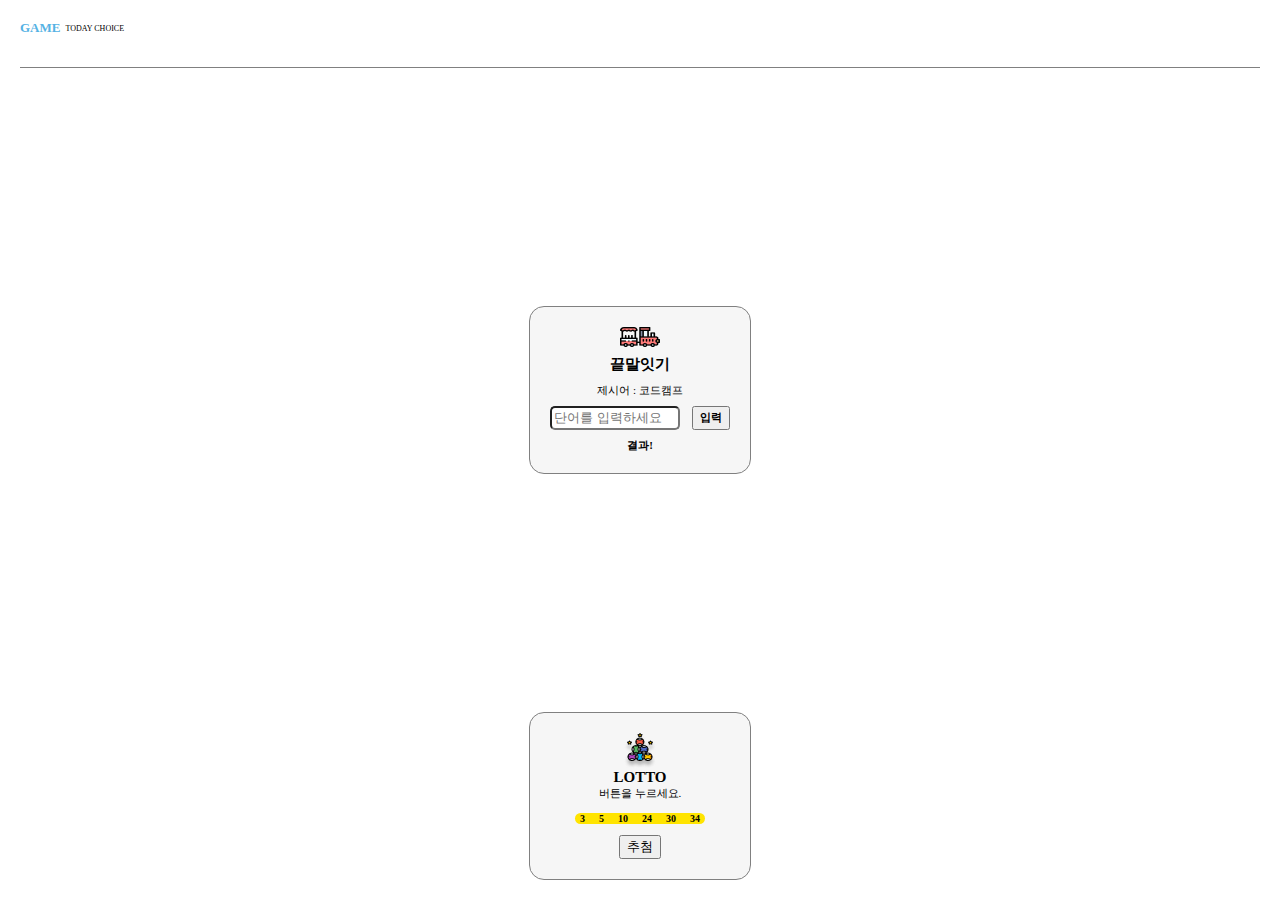
<file: cyworld/game.html>
<!DOCTYPE html>
<html lang="ko">
  <head>
    <meta charset="UTF-8" />
    <title>Game</title>
    <link rel="stylesheet" href="./styles/game.css" />
    <script src="./game.js"></script>
  </head>
  <body>
    <div class="wrapper">
      <div class="wrapper__header">
        <div class="header__title">
          <div class="title">GAME</div>
          <div class="subtitle">TODAY CHOICE</div>
        </div>
        <div class="divideLine"></div>
      </div>
      <div class="game__container">
        <img src="./images/word.png" />
        <div class="game__title">끝말잇기</div>
        <div class="game__subtitle">
          제시어 : <span id="word">코드캠프</span>
        </div>
        <div class="word__text">
          <input
            class="textbox"
            id="myword"
            placeholder="단어를 입력하세요"
            type="text"
          />
          <button class="search" onclick="startWord()">입력</button>
        </div>
        <div class="word__result" id="result">결과!</div>
      </div>
      <div class="game__container">
        <img src="./images/lotto.png" />
        <div class="game__title">LOTTO</div>
        <div class="game__subtitle">버튼을 누르세요.</div>
        <div class="lotto">
          <div class="lotto__number">3</div>
          <div class="lotto__number">5</div>
          <div class="lotto__number">10</div>
          <div class="lotto__number">24</div>
          <div class="lotto__number">30</div>
          <div class="lotto__number">34</div>
        </div>
        <button class="lotto__button">추첨</button>
      </div>
    </div>
  </body>
</html>
</file>
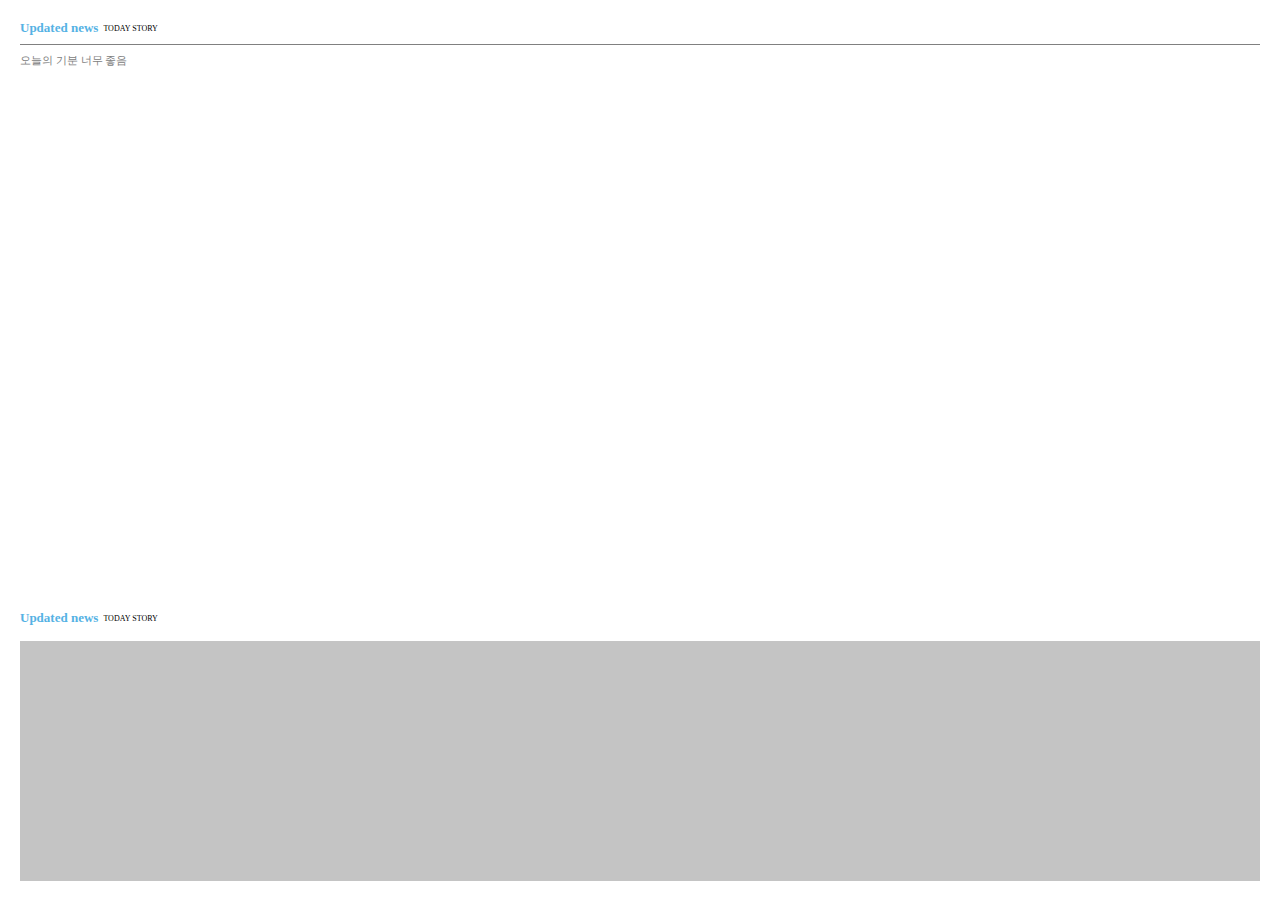
<file: cyworld/home.html>
<!DOCTYPE html>
<html lang="ko">
  <head>
    <meta charset="UTF-8" />
    <title>Home</title>
    <link rel="stylesheet" href="./styles/home.css" />
  </head>
  <body>
    <div class="wrapper">
      <div class="wrapper__header">
        <div class="contents__title">
          <div class="title">Updated news</div>
          <div class="subtitle">TODAY STORY</div>
        </div>
        <div class="divideLine"></div>
        <div class="contents__body">오늘의 기분 너무 좋음</div>
      </div>
      <div class="wrapper__body">
        <div class="contents__title">
          <div class="title">Updated news</div>
          <div class="subtitle">TODAY STORY</div>
        </div>
        <div class="video"></div>
      </div>
    </div>
  </body>
</html>
</file>
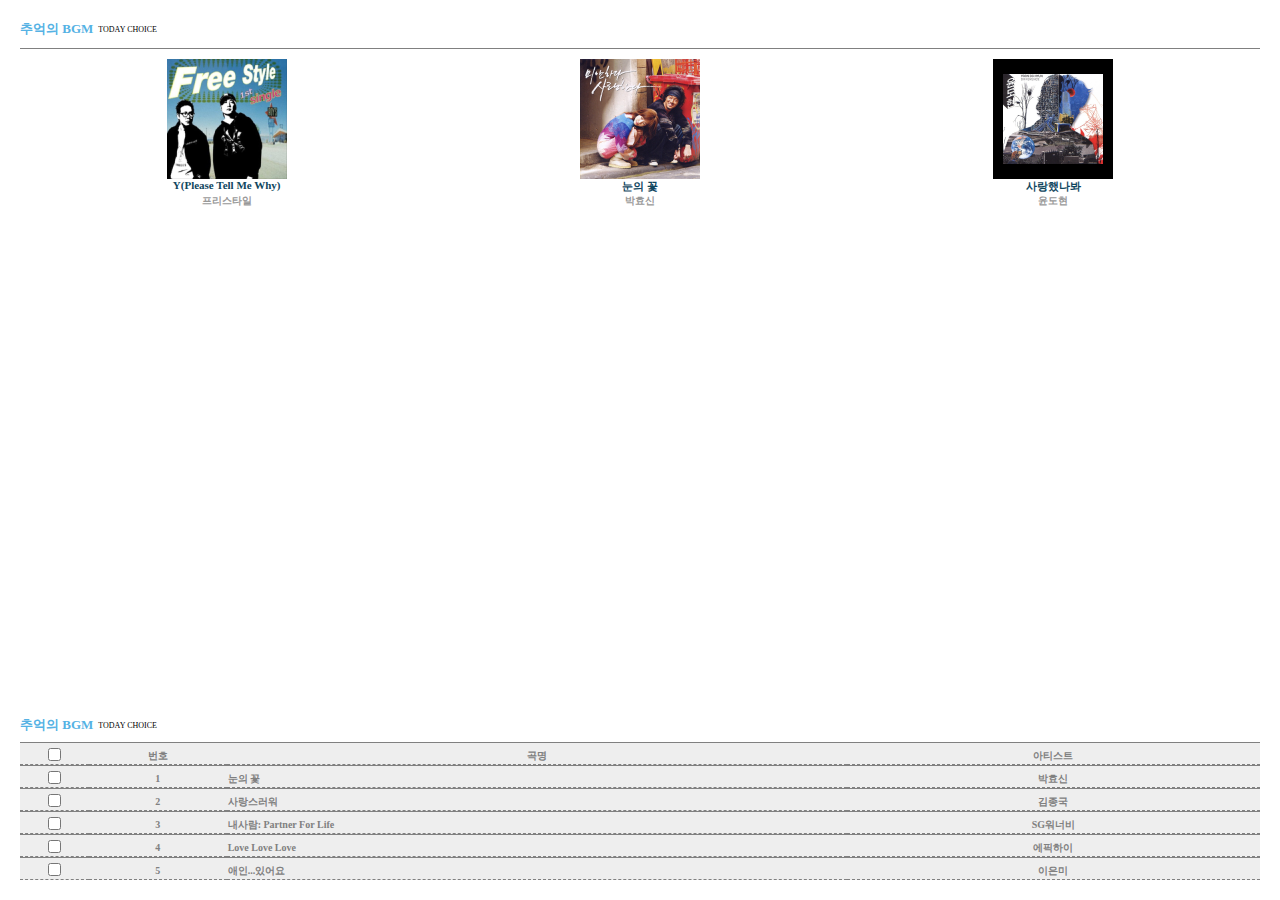
<file: cyworld/jukebox.html>
<!DOCTYPE html>
<html lang="ko">
  <head>
    <meta charset="UTF-8" />
    <title>Jukebox</title>
    <link rel="stylesheet" href="./styles/jukebox.css" />
  </head>
  <body>
    <div class="wrapper">
      <div class="wrapper__header">
        <div class="wrapper__title">
          <div class="title">추억의 BGM</div>
          <div class="subtitle">TODAY CHOICE</div>
        </div>
        <div class="divideLine"></div>
        <div class="albumWrapper">
          <div class="albumWrapper__item">
            <img class="album-thumbnail" src="./images/jukebox-01.png" />
            <div class="album-songtitle">Y(Please Tell Me Why)</div>
            <div class="album-artist">프리스타일</div>
          </div>
          <div class="albumWrapper__item">
            <img class="album-thumbnail" src="./images/jukebox-02.png" />
            <div class="album-songtitle">눈의 꽃</div>
            <div class="album-artist">박효신</div>
          </div>
          <div class="albumWrapper__item">
            <img class="album-thumbnail" src="./images/jukebox-03.png" />
            <div class="album-songtitle">사랑했나봐</div>
            <div class="album-artist">윤도현</div>
          </div>
        </div>
      </div>
      <div class="wrapper__body">
        <div class="wrapper__title">
          <div class="title">추억의 BGM</div>
          <div class="subtitle">TODAY CHOICE</div>
        </div>
        <table class="albumTable">
          <tr>
            <th class="albumTable__checkbox"><input type="checkbox" /></th>
            <th class="albumTable__number">번호</th>
            <th class="albumTable__song">곡명</th>
            <th class="albumTable__artist">아티스트</th>
          </tr>
          <tr>
            <th class="album-table-checkbox"><input type="checkbox" /></th>
            <th class="album-table-number">1</th>
            <th class="album-table-song">눈의 꽃</th>
            <th class="album-table-artist">박효신</th>
          </tr>
          <tr>
            <th class="album-table-checkbox"><input type="checkbox" /></th>
            <th class="album-table-number">2</th>
            <th class="album-table-song">사랑스러워</th>
            <th class="album-table-artist">김종국</th>
          </tr>
          <tr>
            <th class="album-table-checkbox"><input type="checkbox" /></th>
            <th class="album-table-number">3</th>
            <th class="album-table-song">내사람: Partner For Life</th>
            <th class="album-table-artist">SG워너비</th>
          </tr>
          <tr>
            <th class="album-table-checkbox"><input type="checkbox" /></th>
            <th class="album-table-number">4</th>
            <th class="album-table-song">Love Love Love</th>
            <th class="album-table-artist">에픽하이</th>
          </tr>
          <tr>
            <th class="album-table-checkbox"><input type="checkbox" /></th>
            <th class="album-table-number">5</th>
            <th class="album-table-song">애인...있어요</th>
            <th class="album-table-artist">이은미</th>
          </tr>
        </table>
      </div>
    </div>
  </body>
</html>
<!-- <table>을 쓰지 않고 내가 짰던 코드.
<div class="albumTable">
  <div class="albumTable__list">
    <input type="checkbox" />
    <div class="list__number">번호</div>
    <div class="list__name">곡명</div>
    <div class="list__artist">아티스트</div>
  </div>
  <div class="albumTable__song">
    <input type="checkbox" />
    <div class="song__number">1</div>
    <div class="song__name">눈의 꽃</div>
    <div class="song__artist">박효신</div>
  </div>
  <div class="albumTable__song">
    <input type="checkbox" />
    <div class="song__number">2</div>
    <div class="song__name">사랑스러워</div>
    <div class="song__artist">김종국</div>
  </div>
  <div class="albumTable__song">
    <input type="checkbox" />
    <div class="song__number">3</div>
    <div class="song__name">내사람: Partner For Life</div>
    <div class="song__artist">SG 워너비</div>
  </div>
  <div class="albumTable__song">
    <input type="checkbox" />
    <div class="song__number">4</div>
    <div class="song__name">Love Love Love</div>
    <div class="song__artist">에픽하이</div>
  </div>
  <div class="albumTable__song">
    <input type="checkbox" />
    <div class="song__number">5</div>
    <div class="song__name">애인...있어요</div>
    <div class="song__artist">이은미</div>
  </div>
</div> -->
</file>
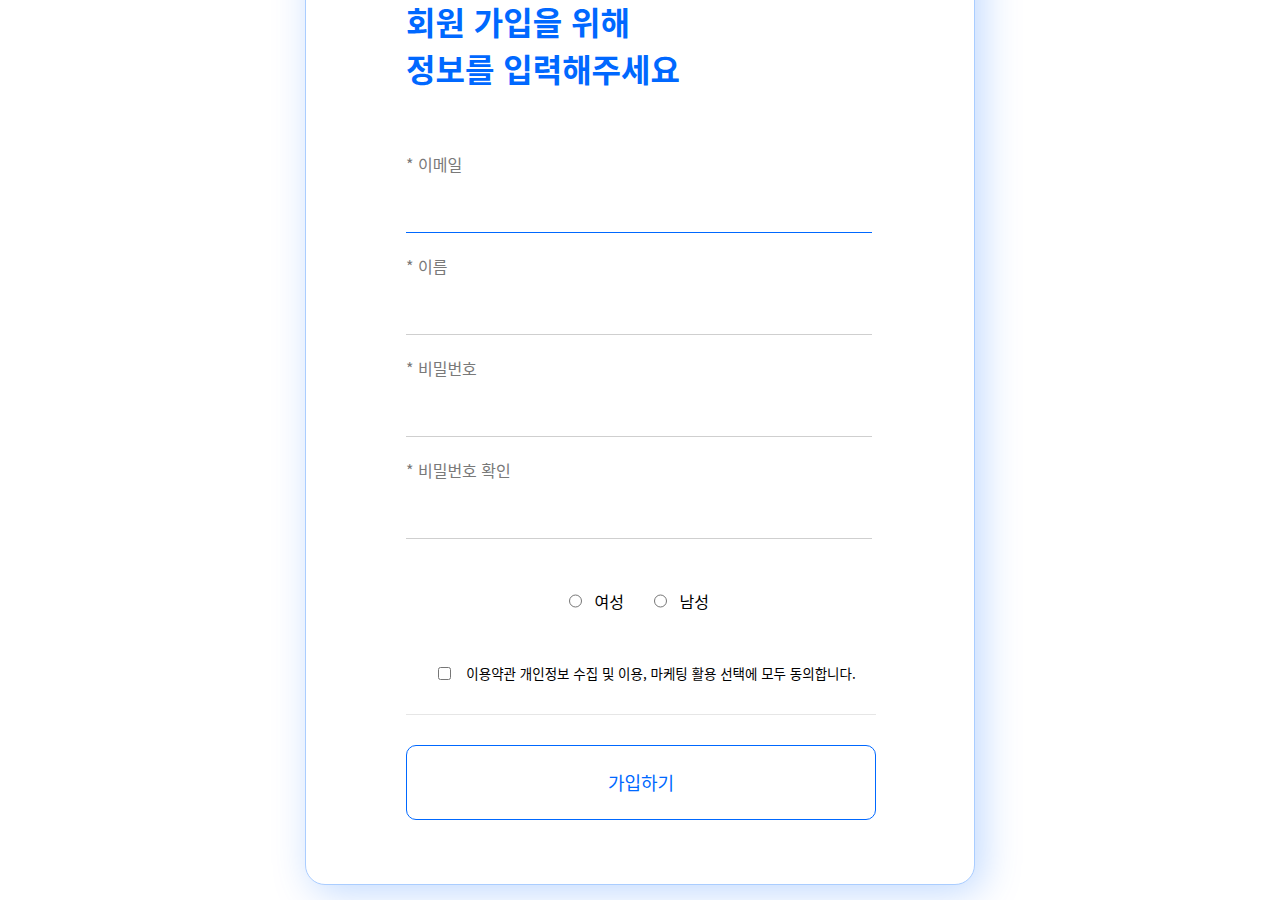
<file: class/01-html/02-signup.html>
<!DOCTYPE html>
<html lang="ko">
<head>
    <title>회원가입</title>
    <link href="./02-signup.css" rel="stylesheet"> <!-- 현재 디렉토리 ./ 이다. 생략 가능 -->
</head>
<body>
    <div class="bg">
        <div class="doc">
            <div class="signup">
                <div class="signup__title">회원 가입을 위해<br />정보를 입력해주세요</div>
                <div class="signup__text">
                    <div class="signup__text--value">* 이메일</div>
                    <div class="signup__text--input blue"></div>                
                    <div class="signup__text--value">* 이름</div>
                    <div class="signup__text--input"></div>                
                    <div class="signup__text--value">* 비밀번호</div>
                    <div class="signup__text--input"></div>                
                    <div class="signup__text--value">* 비밀번호 확인</div>
                    <div class="signup__text--input"></div>
                </div>
                <div class="signup__gender">
                    <div class="signup__gender--box">
                    <div class="signup__gender--radio"><input type="radio" name="gender">여성</div>
                    <div class="signup__gender--radio"><input type="radio" name="gender">남성</div>
                    </div>
                </div>
                <div class="signup__check">
                    <div class="signup__check--box"><input type="checkbox"></div>
                    <div class="signup__check--text">이용약관 개인정보 수집 및 이용, 마케팅 활용 선택에 모두 동의합니다.</div>
                </div>
                <button class="signup__submit">가입하기</button>
            </div>
        </div>
    </div>
        <!-- <main>
            <h2>회원가입</h2>
            <input type="text" placeholder="이메일을 입력해주세요"><br><br>
            <input type="text" placeholder="이름을 입력해주세요"><br><br>
            <input type="password" placeholder="비밀번호를 입력해주세요"><br><br>
            <input type="password" placeholder="비밀번호를 다시 입력해주세요"><br><br>
            <select>
                <option disabled="true" selected="true">지역을 선택하세요</option>
                <option>서울</option>
                <option>경기</option>
                <option>인천</option>
            </select><br><br>
            <input type="radio" name="gender">남성
            <input type="radio" name="gender">여성  --이런 식으로 네임을 넣으면 그룹이 형성되어 하나만 선택 가능하다.-- -->
            <!-- <br><br>
            <input type="checkbox">이용약관 개인정보 수집 및 활용에 동의합니다
            <hr>
            <button>가입하기</button>  --<input type="button" value="가입하기">와 동일한 태그--
        </main> -->

</body>
</html>
</file>
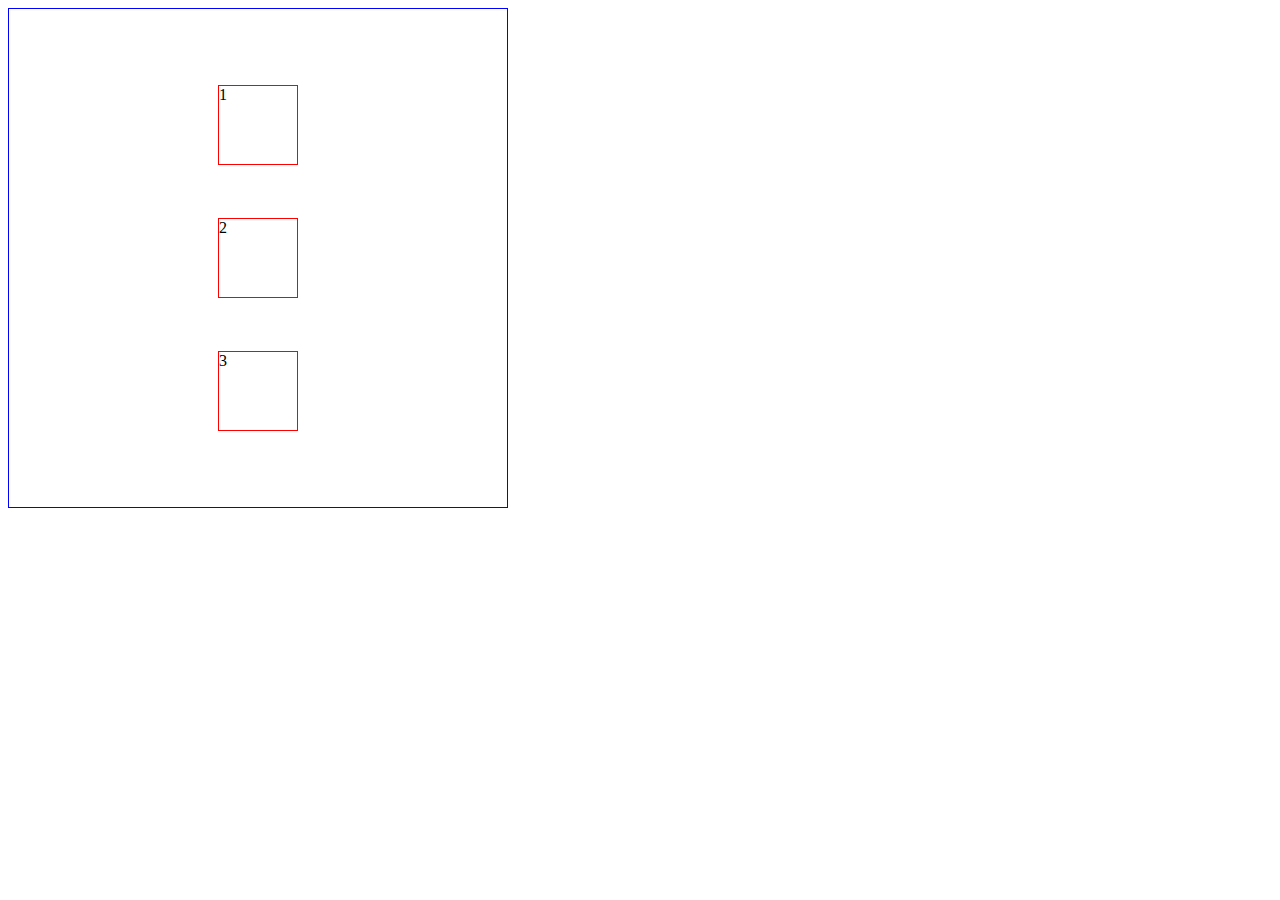
<file: class/02-css/01-boxmodel.html>
<!DOCTYPE html>
<html lang="ko">
<head>
    <title>Document</title>
    <style>
        * {
            box-sizing: border-box;
        }
        div {
            width: 80px;
            height: 80px;
            border: 1px solid red;
        }
        .pb {
            width: 500px;
            height: 500px;
            border: 1px solid blue;
            display: flex;
            flex-direction: column;
            justify-content: space-around;
            align-items: center;
            padding: 50px;
        }
        /* #contentBox {
            box-sizing: content-box;
        }
        #borderBox {
            box-sizing: border-box;
        } */
    </style>
</head>
<body>
    <!-- <div id="contentBox">박스 1</div>
    <div>박스 2</div>
    <div id="borderBox">박스 3</div> -->
    <div class="pb">
        <div>1</div>
        <div>2</div>
        <div>3</div>
    </div>
</body>
</html>
</file>
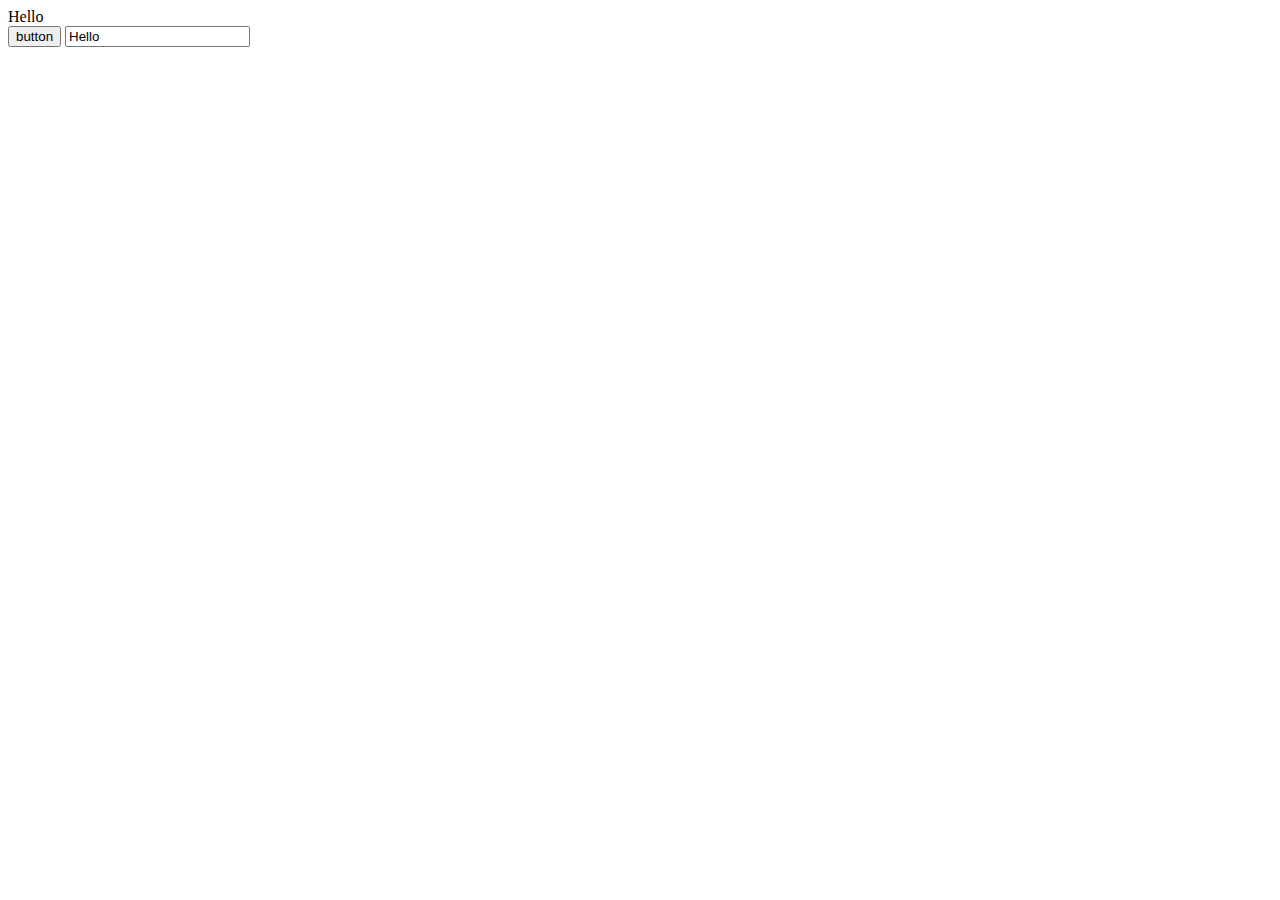
<file: class/03-javascript/04-document.html>
<!DOCTYPE html>
<html lang="ko">
  <head>
    <meta charset="UTF-8" />
    <title>Document</title>
    <script src="./04-document.js"></script>
  </head>
  <body>
    <div id="target">Hello</div>
    <!-- .target은 펑션 그리팅이 적용되는 대상이다 -->
    <button onclick="greeting()">button</button>
    <!-- JS를 사용하려면, 실행 동작(조건)이 필요하다. 해당 동작을 온클릭에 부여한 것(펑션 그리팅) -->
    <input id="input" type="text" value="Hello" />
    <!-- input에 기입된 텍스트는 값(value)이기 때문에 JS에서도 value로 수정해야 한다. -->
  </body>
</html>
</file>
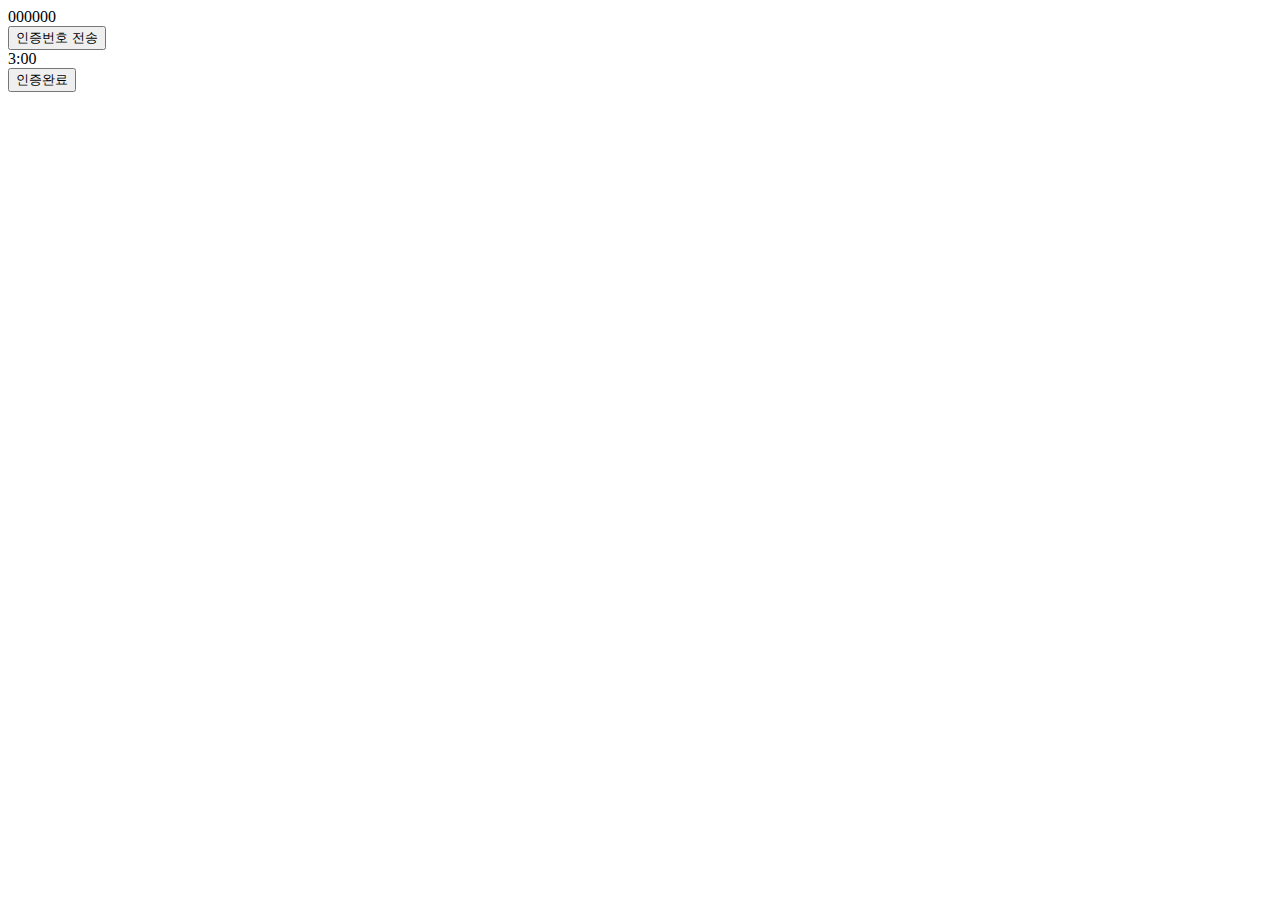
<file: class/03-javascript/05-function.html>
<!DOCTYPE html>
<html lang="ko">
  <head>
    <meta charset="UTF-8" />
    <title>Document</title>
    <script src="05-functions.js"></script>
  </head>
  <body>
    <div id="randomNumber">000000</div>
    <button onclick="sendNumber()">인증번호 전송</button>
    <div id="timer">3:00</div>
    <button id="finish">인증완료</button>
  </body>
</html>
</file>
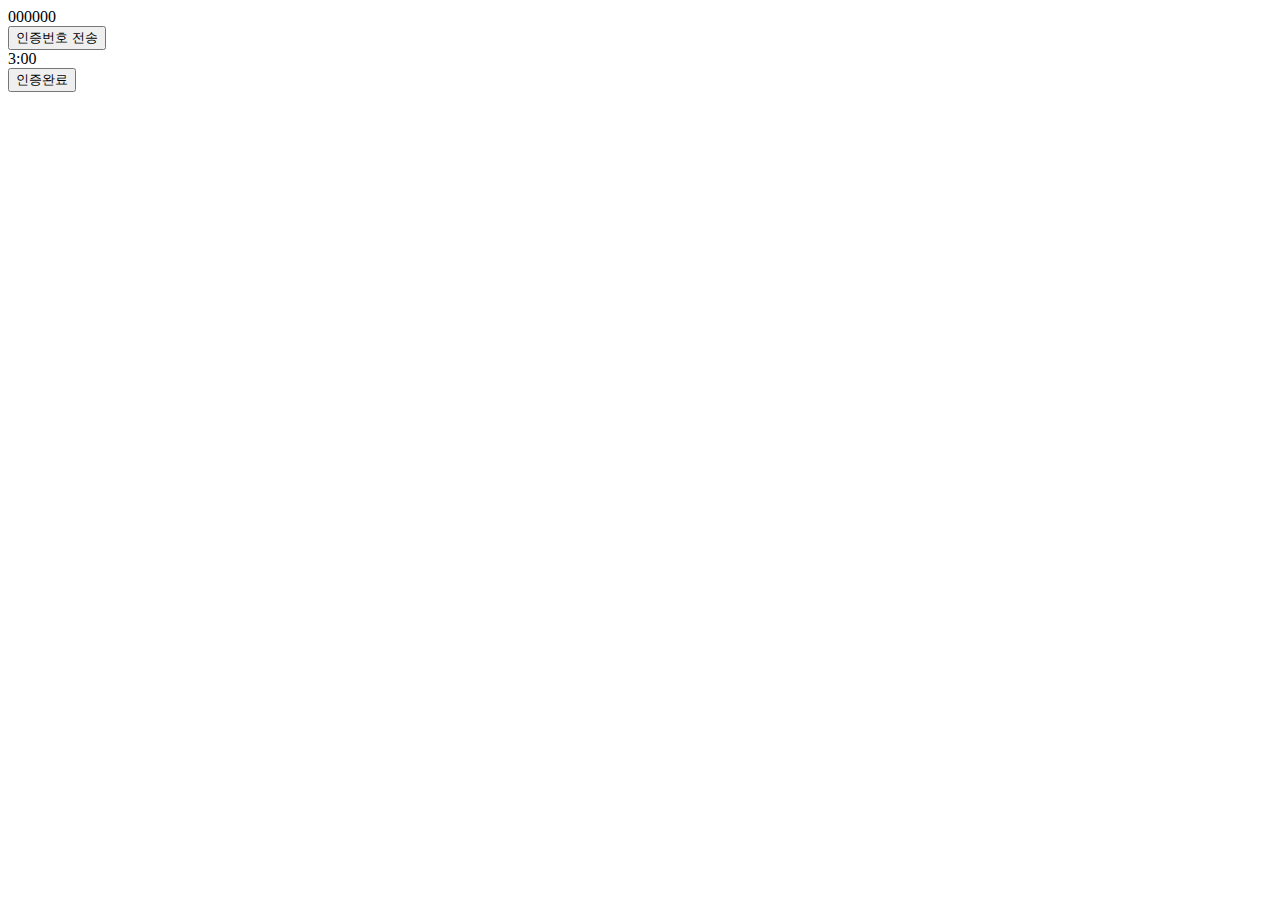
<file: class/03-javascript/06-timer.html>
<!DOCTYPE html>
<html lang="ko">
  <head>
    <meta charset="UTF-8" />
    <title>Timer</title>
    <script src="06-timer.js"></script>
  </head>
  <body>
    <div id="randomNumber">000000</div>
    <button onclick="sendNumber()">인증번호 전송</button>
    <div id="timer">3:00</div>
    <button id="finish">인증완료</button>
  </body>
</html>
</file>
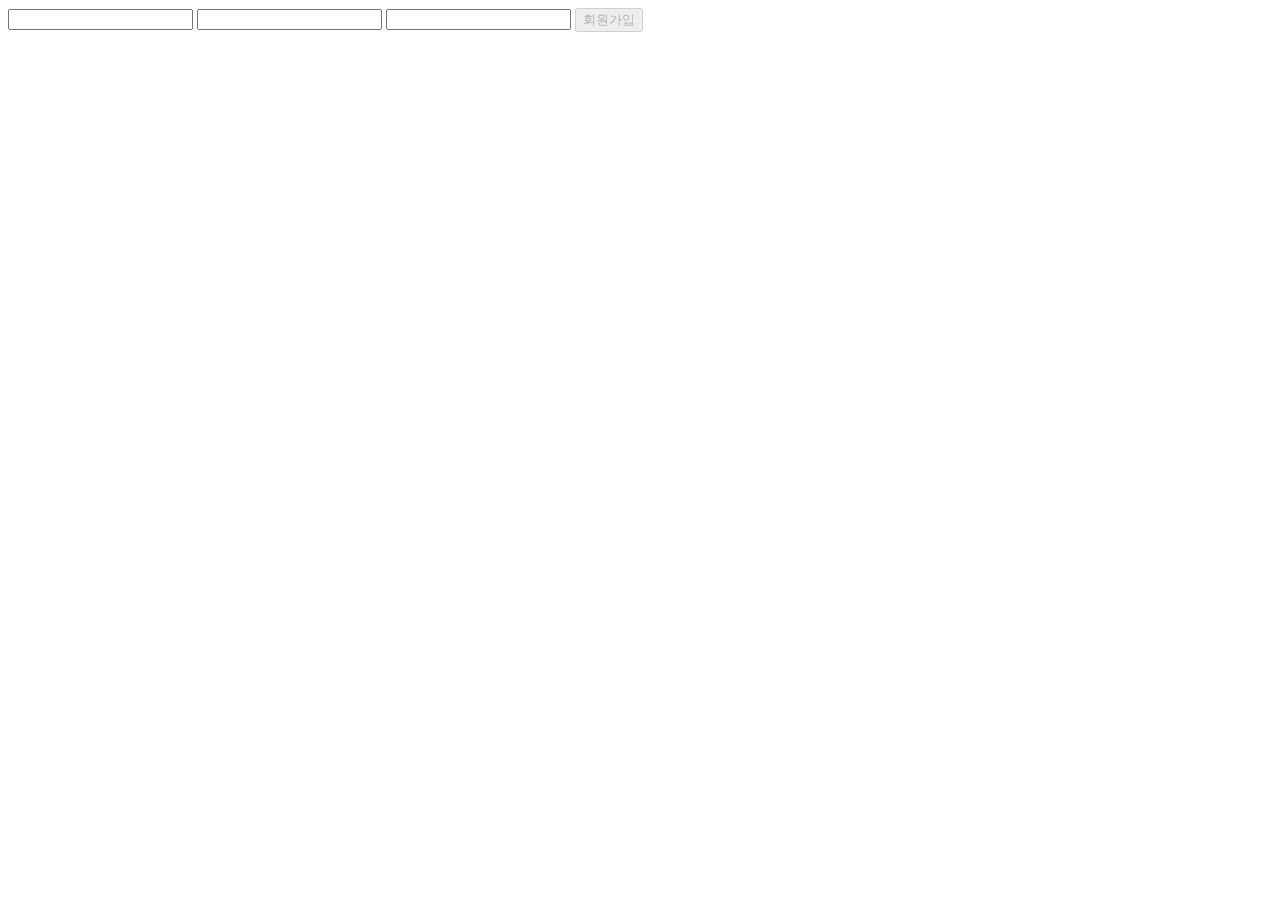
<file: class/03-javascript/07-signup.html>
<!DOCTYPE html>
<html lang="ko">
  <head>
    <meta charset="UTF-8" />
    <title>Sign up</title>
    <script src="07-signup.js"></script>
  </head>
  <body>
    <input type="text" id="email" oninput="checkValidation()" />
    <input type="text" id="pw1" oninput="checkValidation()" />
    <input type="text" id="pw2" oninput="checkValidation()" />
    <button id="submit" disabled="true">회원가입</button>
  </body>
</html>
</file>
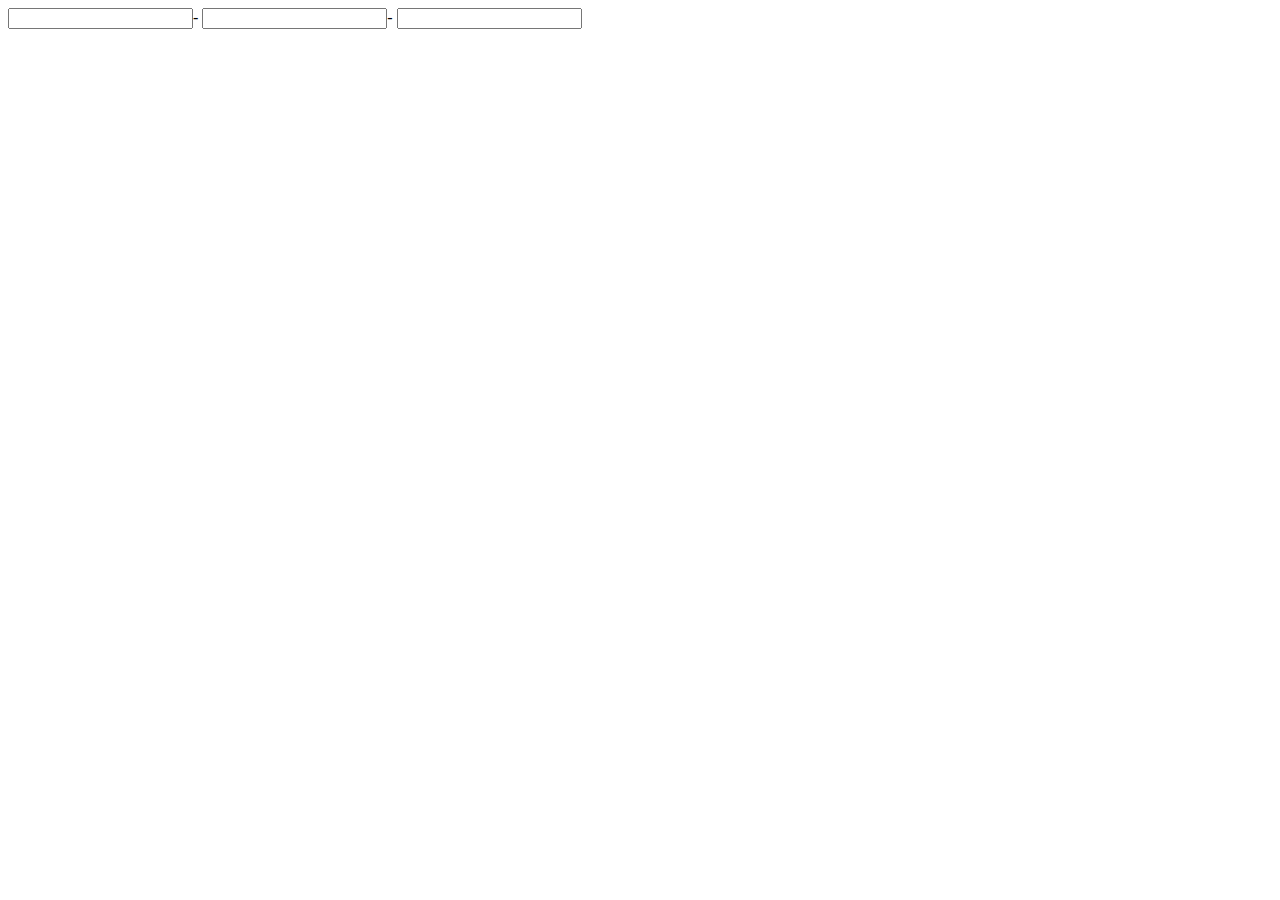
<file: class/03-javascript/08-phone.html>
<!DOCTYPE html>
<html lang="ko">
  <head>
    <meta charset="UTF-8" />
    <title>Phone</title>
    <script src="08-phone.js"></script>
  </head>
  <body>
    <input type="text" id="p1" oninput="changeFocus1()" maxlength="3" />-
    <input type="text" id="p2" oninput="changeFocus2()" maxlength="4" />-
    <input type="text" id="p3" maxlength="4" />
  </body>
</html>
</file>
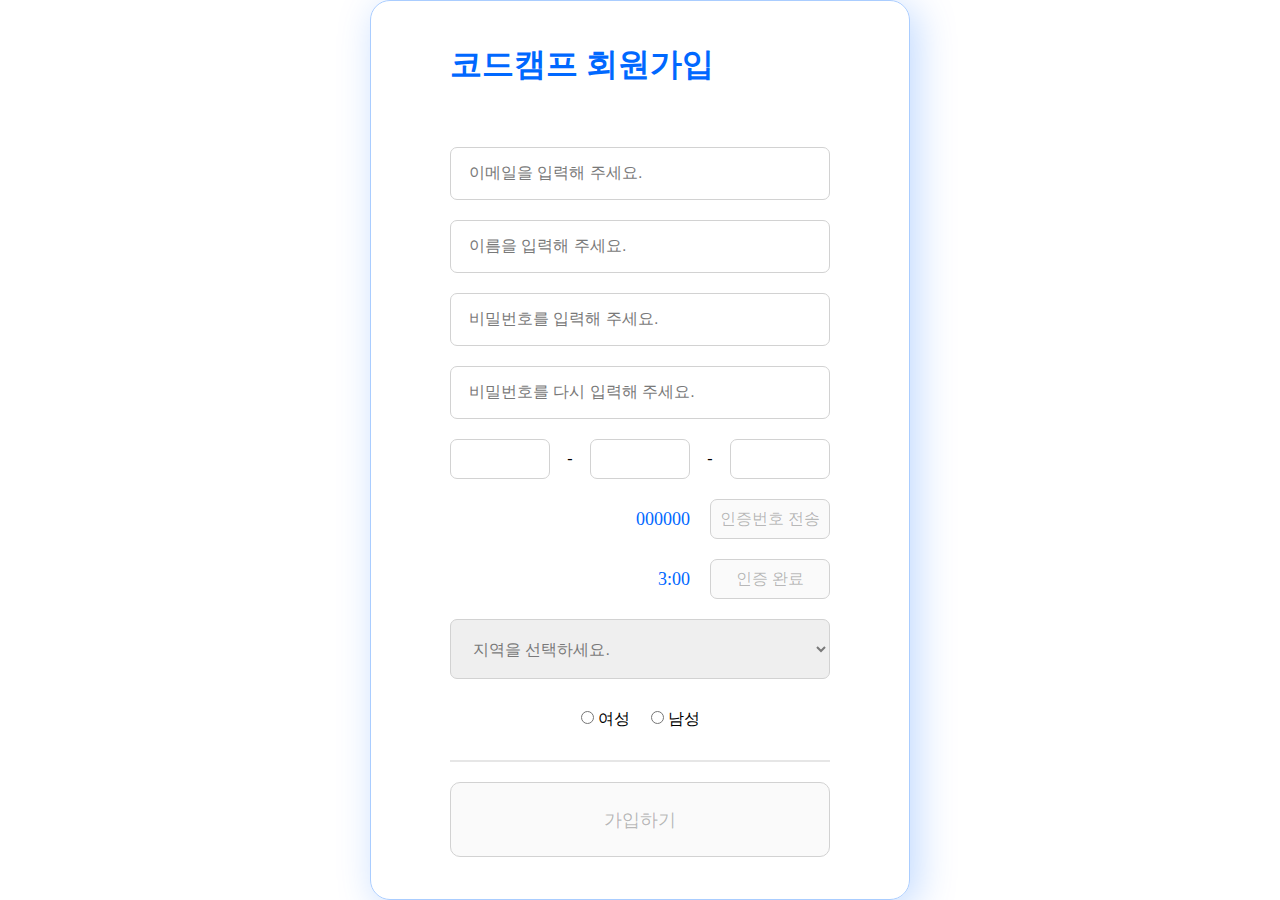
<file: class/final/answer.html>
<!DOCTYPE html>
<html lang="ko">
  <head>
    <title>코드캠프 회원가입</title>
    <link href="answer.css" rel="stylesheet" />
    <script src="answer.css"></script>
  </head>
  <body>
    <div class="wrapper">
      <h3>코드캠프 회원가입</h3>
      <input class="inputbox" id="email" type="text" placeholder="이메일을 입력해 주세요." />
      <div class="error" id="error__email"></div>
      <input class="inputbox" id="writer" type="text" placeholder="이름을 입력해 주세요." />
      <div class="error" id="error__writer"></div>
      <input class="inputbox" id="password1" type="password" placeholder="비밀번호를 입력해 주세요." />
      <div class="error" id="error__password1"></div>
      <input class="inputbox" id="password2" type="password" placeholder="비밀번호를 다시 입력해 주세요." />
      <div class="error" id="error__password2"></div>
      <div class="phone__wrapper">
        <input id="phone1" class="phoneNum" type="text" onchange="changePhone1()" onkeyup="onchange()" /> - <input id="phone2" class="phoneNum" onchange="changePhone2()" onkeyup="onchange()" /> -
        <input id="phone3" class="phoneNum" onchange="changePhone3()" onkeyup="onchange()" />
      </div>
      <div class="token__wrapper">
        <div class="token" id="token">000000</div>
        <button id="token__button" onclick="getToken()" disabled>인증번호 전송</button>
      </div>
      <div class="token__wrapper">
        <div class="token__timer" id="token__timer">3:00</div>
        <button id="token__timer__confirm__button" onclick="getTokenTimerConfirm()" disabled>인증 완료</button>
      </div>
      <div class="location__wrapper">
        <select class="location" id="location">
          <option disabled selected>지역을 선택하세요.</option>
          <option>서울</option>
          <option>경기</option>
          <option>인천</option>
        </select>
      </div>
      <div class="error" id="error__location"></div>
      <div class="gender__wrapper">
        <div class="gender"><input type="radio" name="gender" id="gender__woman" class="gender__radio" /> 여성</div>
        <div class="gender"><input type="radio" name="gender" id="gender__man" class="gender__radio" /> 남성</div>
      </div>
      <div class="error" id="error__gender"></div>
      <hr />
      <div class="footer">
        <button id="signup__button" onclick="signup()" disabled>가입하기</button>
      </div>
    </div>
  </body>
</html>
</file>
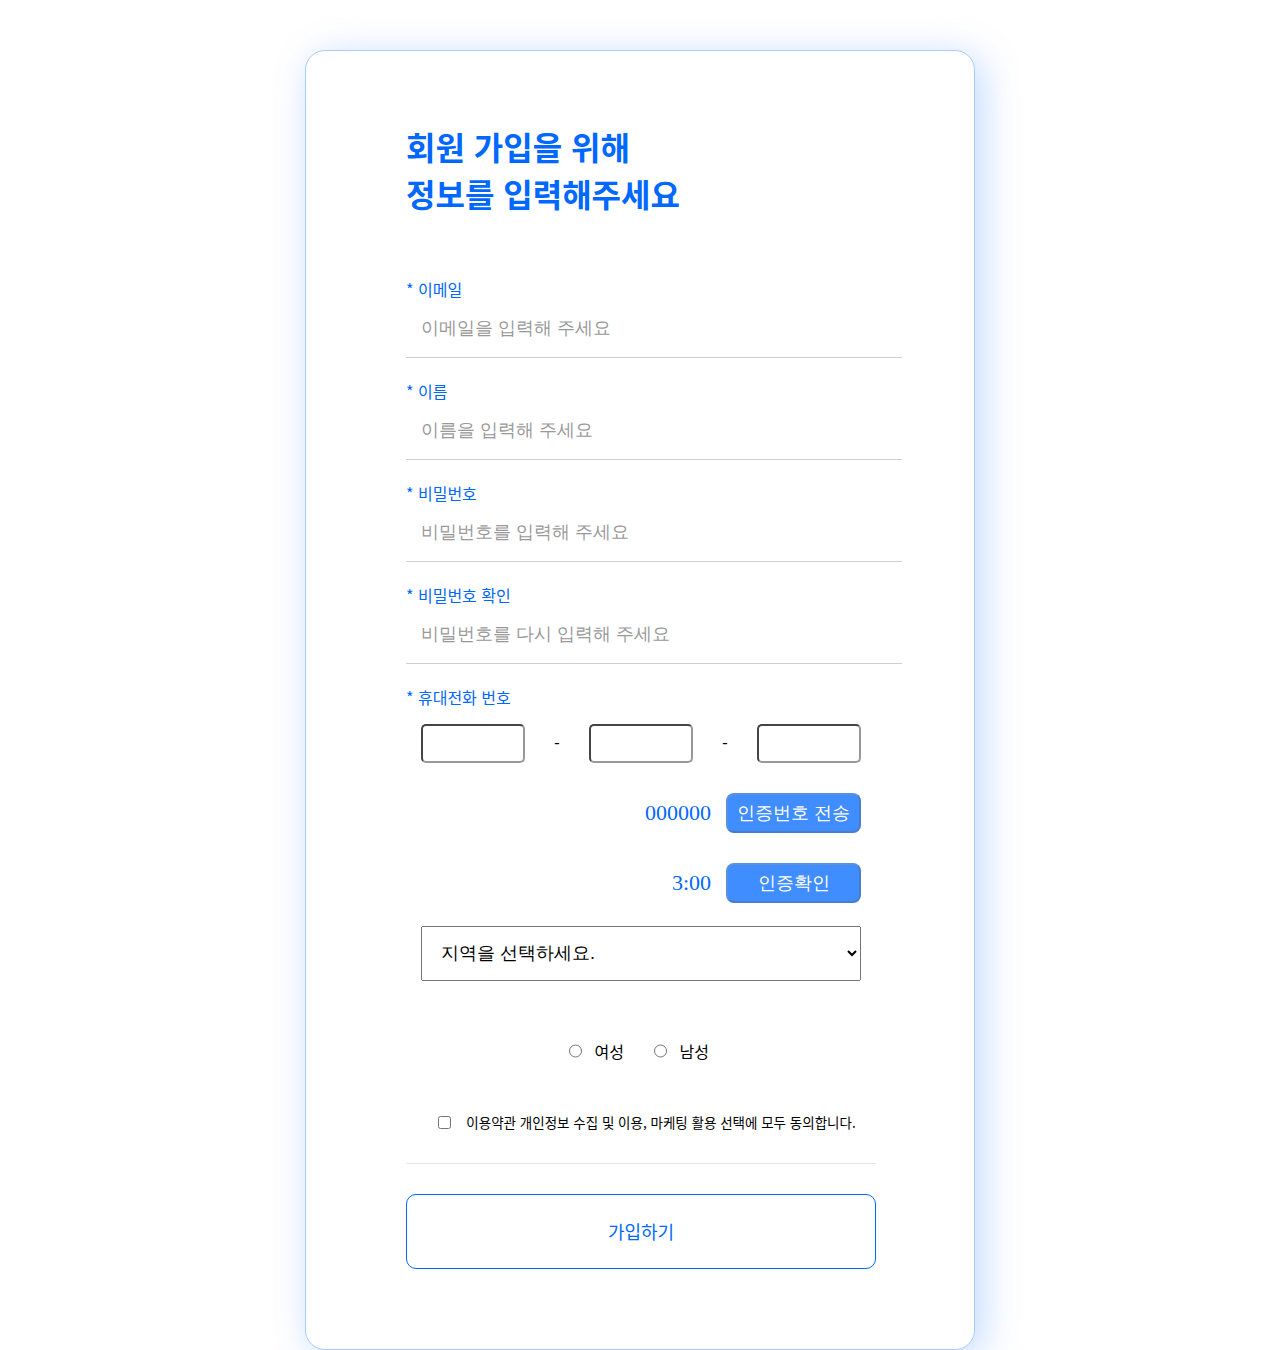
<file: class/final/final.html>
<!DOCTYPE html>
<html lang="ko">
  <head>
    <title>회원가입</title>
    <link href="./final.css" rel="stylesheet" />
    <!-- 현재 디렉토리 ./ 이다. 생략 가능 -->
    <script src="./final.js"></script>
  </head>
  <body>
    <div class="bg">
      <div class="doc">
        <div class="signup">
          <div class="signup__title">회원 가입을 위해<br />정보를 입력해주세요</div>
          <div class="signup__text">
            <div class="signup__text--value">* 이메일</div>
            <input class="signup__text--input" type="text" id="email" placeholder="이메일을 입력해 주세요" />
            <div class="signup__text--value">* 이름</div>
            <input class="signup__text--input" type="text" id="name" placeholder="이름을 입력해 주세요" />
            <div class="signup__text--value">* 비밀번호</div>
            <input class="signup__text--input" type="password" id="pw1" placeholder="비밀번호를 입력해 주세요" />
            <div class="signup__text--value">* 비밀번호 확인</div>
            <input class="signup__text--input" type="password" id="pw2" placeholder="비밀번호를 다시 입력해 주세요" />
          </div>
          <div class="signup__text--value">* 휴대전화 번호</div>
          <div class="signup__text--phone">
            <input class="phone-number" type="text" id="phone1" oninput="checkValidation()" maxlength="3" min="3" />
            - <input class="phone-number" type="text" id="phone2" oninput="checkValidation()" maxlength="4" min="4" /> -
            <input class="phone-number" type="text" id="phone3" oninput="checkValidation()" maxlength="4" min="4" />
          </div>
          <div class="signup__random">
            <div class="signup__random--number blue" id="randomNumber">000000</div>
            <button class="signup__random--send" id="send" disabled="true" onclick="sendNumber()">인증번호 전송</button>
          </div>
          <div class="signup__random">
            <div class="signup__random--time blue" id="timer">3:00</div>
            <button class="signup__random--submit" id="check" disabled="true" onclick="">인증확인</button>
          </div>
          <div class="signup__location">
            <select name="" id="">
              <option value="">지역을 선택하세요.</option>
              <option value="">서울</option>
              <option value="">경기</option>
              <option value="">인천</option>
            </select>
          </div>
          <div class="signup__gender">
            <div class="signup__gender--box">
              <div class="signup__gender--radio"><input type="radio" name="gender" />여성</div>
              <div class="signup__gender--radio"><input type="radio" name="gender" />남성</div>
            </div>
          </div>
          <div class="signup__check">
            <div class="signup__check--box"><input type="checkbox" /></div>
            <div class="signup__check--text">이용약관 개인정보 수집 및 이용, 마케팅 활용 선택에 모두 동의합니다.</div>
          </div>
          <button class="signup__submit" id="submit" disabled="true">가입하기</button>
        </div>
      </div>
    </div>
    <!-- <main>
            <h2>회원가입</h2>
            <input type="text" placeholder="이메일을 입력해주세요"><br><br>
            <input type="text" placeholder="이름을 입력해주세요"><br><br>
            <input type="password" placeholder="비밀번호를 입력해주세요"><br><br>
            <input type="password" placeholder="비밀번호를 다시 입력해주세요"><br><br>
            <select>
                <option disabled="true" selected="true">지역을 선택하세요</option>
                <option>서울</option>
                <option>경기</option>
                <option>인천</option>
            </select><br><br>
            <input type="radio" name="gender">남성
            <input type="radio" name="gender">여성  --이런 식으로 네임을 넣으면 그룹이 형성되어 하나만 선택 가능하다.-- -->
    <!-- <br><br>
            <input type="checkbox">이용약관 개인정보 수집 및 활용에 동의합니다
            <hr>
            <button>가입하기</button>  --<input type="button" value="가입하기">와 동일한 태그--
        </main> -->
  </body>
</html>
</file>
<file: cyworld/styles/game.css>
* {
  box-sizing: border-box;
  margin: 0;
}

html,
body {
  width: 100%;
  height: 100%;
}

.wrapper {
  width: 100%;
  height: 100%;
  padding: 20px;
  display: flex;
  flex-direction: column;
  justify-content: space-between;
  align-items: center;
}

.wrapper__header {
  width: 100%;
  height: 48px;
  display: flex;
  flex-direction: column;
  justify-content: space-between;
}

.header__title {
  display: flex;
  align-items: center;
}

.title {
  color: #55b2e4;
  font-size: 13px;
  font-weight: 700;
}

.subtitle {
  font-size: 8px;
  padding-left: 5px;
}

.divideLine {
  width: 100%;
  border-top: 1px solid gray;
}

.game__container {
  width: 222px;
  height: 168px;
  border: 1px solid gray;
  border-radius: 15px;
  display: flex;
  flex-direction: column;
  align-items: center;
  justify-content: space-between;
  padding: 20px;
  background-color: #f6f6f6;
}

.game__title {
  font-size: 15px;
  font-weight: 900;
}

.game__subtitle {
  font-size: 11px;
}

.word__result {
  font-size: 11px;
  font-weight: 700;
}

.word__text {
  width: 100%;
  display: flex;
  justify-content: space-between;
}

.textbox {
  width: 130px;
  height: 24px;
  border-radius: 5px;
}

.search {
  font-size: 11px;
  font-weight: 700;
  width: 38px;
  height: 24px;
}

.lotto {
  width: 130px;
  height: 21px;
  display: flex;
  justify-content: space-between;
  align-items: center;
  background-color: #ffe400;
  border-radius: 8px;
  padding: 0 5px;
  margin-top: 12px;
}

.lotto__number {
  font-size: 10px;
  font-weight: 700;
}

.lotto__button {
  margin-top: 11px;
}
</file>
<file: cyworld/styles/home.css>
* {
  box-sizing: border-box;
  margin: 0;
}

html,
body {
  width: 100%;
  height: 100%;
}

.wrapper {
  width: 100%;
  height: 100%;
  padding: 20px;
  display: flex;
  flex-direction: column;
  justify-content: space-between;
}

.wrapper__header {
  width: 100%;
  height: 48px;
  display: flex;
  flex-direction: column;
  justify-content: space-between;
}

.contents__title {
  display: flex;
  align-items: center;
}

.title {
  color: #55b2e4;
  font-size: 13px;
  font-weight: 700;
}

.subtitle {
  font-size: 8px;
  padding-left: 5px;
}

.divideLine {
  width: 100%;
  border-top: 1px solid gray;
}

.contents__body {
  color: gray;
  font-size: 11px;
}

.wrapper__body {
  width: 100%;
  height: 270px;
}

.video {
  width: 100%;
  height: 240px;
  background-color: #c4c4c4;
  margin-top: 15px;
}
</file>
<file: cyworld/styles/jukebox.css>
* {
  box-sizing: border-box;
  margin: 0;
}

html,
body {
  width: 100%;
  height: 100%;
}

.wrapper {
  width: 100%;
  height: 100%;
  padding: 20px;
  display: flex;
  flex-direction: column;
  justify-content: space-between;
  align-items: center;
}

.wrapper__header {
  width: 100%;
  display: flex;
  flex-direction: column;
}

.wrapper__title {
  display: flex;
  align-items: center;
}

.title {
  color: #55b2e4;
  font-size: 13px;
  font-weight: 700;
}

.subtitle {
  font-size: 8px;
  padding-left: 5px;
}

.divideLine {
  width: 100%;
  border-top: 1px solid gray;
  margin: 10px 0px;
}

.albumWrapper {
  display: flex;
  justify-content: space-around;
}

.album {
  display: flex;
  flex-direction: column;
  align-items: center;
  justify-content: center;
}
.albumWrapper__item {
  display: flex;
  flex-direction: column;
}

.album-thumbnail {
  width: 120px;
  height: 120px;
}
.album-songtitle {
  width: 120px;
  height: 15px;
  font-weight: 700;
  font-size: 11px;
  display: flex;
  justify-content: center;
  color: #0f465e;
}
.album-artist {
  font-size: 10px;
  font-weight: 700;
  color: #999999;
  display: flex;
  justify-content: center;
}

.wrapper__body {
  width: 100%;
}

.albumTable {
  width: 100%;
  padding-top: 8px;
  border-spacing: 0px;
}
.albumTable th {
  height: 20px;
  font-size: 10px;
  font-weight: bold;
  color: gray;
  background-color: #eeeeee;
  padding-top: 5px;
  border-top: 1px solid gray;
  border-bottom: 1px dashed gray;
}
.albumTable td {
  height: 20px;
  font-size: 10px;
  color: #0f465e;
  border-bottom: 1px dashed gray;
}
.album-table-checkbox {
  width: 5%;
  text-align: center;
}
.album-table-number {
  width: 10%;
  text-align: center;
}
.album-table-song {
  width: 45%;
  text-align: left;
}
.album-table-artist {
  width: 30%;
  text-align: center;
}

/* html에서 <table>을 사용하지 않고 내가 썼던 코드.

.albumTable {
  display: flex;
  flex-direction: column;

}

.albumTable__list,
.albumTable__song {
  display: flex;
  align-items: center;
  width: 100%;
  height: 20px;
}

.albumTable__list {
  margin-top: 10px;
  border-top: 1px solid gray;
  border-bottom: 1px solid gray;
}
.albumTable__list div {
  font-size: 10px;
  font-weight: 700;
  color: #999999;
}

.albumTable__song {
  border-bottom: 1px dashed #999999;
}
.song__number {
  font-size: 10px;
  color: #000000;
}
.song__name,
.song__artist {
  font-size: 10px;
  color: #0f465e;
}

.albumTable__list :first-child,
.albumTable__song :first-child {
  width: 10%;
  display: flex;
  justify-content: center;
}
.albumTable__list :nth-child(2),
.albumTable__song :nth-child(2) {
  text-align: center;
  width: 10%;
}
.albumTable__list :nth-child(3),
.albumTable__song :nth-child(3) {
  width: 60%;
  padding-left: 4%;
}
.albumTable__list :last-child,
.albumTable__song :last-child {
  width: 20%;
} */
</file>
<file: class/01-html/02-signup.css>
* {
    padding: 0;
    margin: 0;
}

.bg {
    /* 회색 배경 */


/* width: 1920px;
height: 1080px; */
width: 100%;
height: 90%;
position: absolute;
display: flex;
justify-content: center;
align-items: center;

background: #FFFFFF;
}

.doc {
/* 회원가입 배경 */

position: relative;

box-sizing: border-box;


width: 670px;
height: 960px;


background: #FFFFFF;
border: 1px solid #AACDFF;
box-shadow: 7px 7px 39px rgba(0, 104, 255, 0.25);
border-radius: 20px;
}

.signup {
    /* Group 5 */
    position: relative;
    padding: 70px 100px;
    width: 470px;
    height: 818px;

}

.signup__title {
    /* 회원 가입을 위해 정보를 입력해주세요 */
margin-top: 2px;
margin-right: 4px;

width: 466px;
height: 94px;

font-family: 'Noto Sans CJK KR';
font-style: normal;
font-weight: 700;
font-size: 32px;
line-height: 47px;

color: #0068FF;

}
.signup__text {
    margin-top: 60px;
}

.signup__text--value{
    width: 158px;
    height: 23.65px;
    font-family: 'Noto Sans CJK KR';
    font-style: normal;
    font-weight: 400;
    font-size: 16px;
    line-height: 24px;
    /* identical to box height */


    color: #797979;
}
.signup__text--input {
    /* Vector 1 */

    width: 466px;
    height: 56.35px;
    border-bottom: 1px solid #CFCFCF;
    margin-bottom: 21px;
}
.blue {
    border-color: #0068FF;
}

.signup__gender {
    margin-top: 50px;

width: 466px;
height: 23.94px;
display: flex;
justify-content: center;


font-family: 'Noto Sans CJK KR';
font-style: normal;
font-weight: 400;
font-size: 16px;
line-height: 24px;
/* identical to box height */


color: #000000;
}
.signup__gender--box {
    display: flex;
    width: 140px;
    justify-content: space-between;
}


.signup__gender--radio {
    width: 55px;
    display: flex;
    justify-content: space-between;
}

/* .signup__gender--radio input{

} */

.signup__check {
    /* 이용약관 개인정보 수집 및 이용, 마케팅 활용 선택에 모두 동의합니다. */
    margin-top: 20.06px;
    padding: 30px 0;
display: flex;
justify-content: center;
align-items: center;

width: 470px;
height: 20.72px;

font-family: 'Noto Sans CJK KR';
font-style: normal;
font-weight: 400;
font-size: 13.5px;
line-height: 21px;
/* identical to box height */


color: #000000;

border-bottom: 1px solid #E6E6E6;

}
.signup__check--box {

    padding: 0 12px;
    margin-right: 3px;
    display: flex;
    align-items: center;
}

.signup__submit {
    /* Rectangle 2 */
margin-top: 30px;

box-sizing: border-box;

width: 470px;
height: 75px;


background: #FFFFFF;
border: 1px solid #0068FF;
border-radius: 10px;

font-family: 'Noto Sans CJK KR';
font-style: normal;
font-weight: 400;
font-size: 18px;
line-height: 27px;
/* identical to box height */

text-align: center;

color: #0068FF;
}
</file>
<file: class/final/answer.css>
* {
  box-sizing: border-box;
  margin: 0px;
}

body {
  width: 100vw;
  height: 100vh;
  display: flex;
  flex-direction: row;
  justify-content: center;
  align-items: center;
}

.wrapper {
  width: 540px;
  height: 900px;
  border: 1px solid #aacdff;
  box-shadow: 7px 7px 39px rgba(0, 104, 255, 0.25);
  border-radius: 20px;
  display: flex;
  flex-direction: column;
  justify-content: center;
  align-items: center;
  padding: 60px;
}

.error {
  color: red;
  height: 10px;
  font-size: 11px;
}

h3 {
  font-size: 32px;
  color: #0068ff;
  font-weight: bold;
  width: 380px;
  margin-bottom: 40px;
}

.inputbox {
  width: 380px;
  height: 60px;
  background-color: white;
  border-radius: 7px;
  border: 1px solid #d2d2d2;
  padding: 18px;
  margin-top: 20px;
}

.inputbox::placeholder {
  color: #797979;
  font-size: 16px;
}

.phone__wrapper {
  width: 380px;
  height: 40px;
  display: flex;
  flex-direction: row;
  justify-content: space-between;
  align-items: center;
  margin-top: 20px;
}

.phoneNum {
  width: 100px;
  height: 40px;
  border: 1px solid #d2d2d2;
  border-radius: 7px;
  font-size: 16px;
  text-align: center;
}

.token__wrapper {
  width: 380px;
  height: 40px;
  display: flex;
  flex-direction: row;
  justify-content: flex-end;
  align-items: center;
  margin-top: 20px;
}

.token,
.token__timer {
  color: #0068ff;
  font-size: 18px;
}

#token__button,
#token__timer__confirm__button {
  width: 120px;
  height: 40px;
  border-radius: 7px;
  margin-left: 20px;
  border: 1px solid #d2d2d2;
  font-size: 16px;
}

.location {
  margin-top: 20px;
  width: 380px;
  height: 60px;
  border: 1px solid #d2d2d2;
  border-radius: 7px;
  font-size: 16px;
  padding: 18px;
  color: #797979;
}

.gender__wrapper {
  width: 380px;
  height: 40px;
  display: flex;
  flex-direction: row;
  justify-content: center;
  align-items: center;
  margin-top: 30px;
}

.gender {
  width: 70px;
  text-align: center;
}

hr {
  margin-top: 30px;
  margin-bottom: 20px;
  border: 1px solid #e6e6e6;
  width: 380px;
}

#signup__button {
  width: 380px;
  height: 75px;
  border: 1px solid #d2d2d2;
  border-radius: 10px;
  font-size: 18px;
}
</file>
<file: class/final/final.css>
* {
  padding: 0;
  margin: 0;
}

.blue {
  color: #0068ff;
}

.bg {
  /* 회색 배경 */

  /* width: 1920px;
height: 1080px; */
  width: 100%;
  height: 115%;
  position: absolute;
  display: flex;
  justify-content: center;
  align-items: flex-start;

  background: #ffffff;
}

.doc {
  /* 회원가입 배경 */

  position: relative;

  box-sizing: border-box;

  width: 670px;
  height: 1300px;
  margin-top: 50px;

  background: #ffffff;
  border: 1px solid #aacdff;
  box-shadow: 7px 7px 39px rgba(0, 104, 255, 0.25);
  border-radius: 20px;
}

.signup {
  /* Group 5 */
  position: relative;
  padding: 70px 100px;
  width: 470px;
  height: 818px;
}

.signup__title {
  /* 회원 가입을 위해 정보를 입력해주세요 */
  margin-top: 2px;
  margin-right: 4px;

  width: 466px;
  height: 94px;

  font-family: 'Noto Sans CJK KR';
  font-style: normal;
  font-weight: 700;
  font-size: 32px;
  line-height: 47px;

  color: #0068ff;
}
.signup__text {
  margin-top: 60px;
}

.signup__text--value {
  width: 158px;
  height: 23.65px;
  font-family: 'Noto Sans CJK KR';
  font-style: normal;
  font-weight: 400;
  font-size: 16px;
  line-height: 24px;
  /* identical to box height */
  color: #0068ff;
}
.signup__text--input {
  /* Vector 1 */

  width: 466px;
  height: 56.35px;
  border: none;
  border-bottom: 1px solid #cfcfcf;
  margin-bottom: 21px;
  font-size: 18px;
  padding: 0 15px;
}

.signup__text--input::placeholder {
  color: #999999;
}

.signup__text--phone {
  padding: 15px 15px;
  display: flex;
  justify-content: space-between;
  align-items: center;
}
.phone-number {
  font-size: 22px;
  width: 100px;
  height: 35px;
  text-align: center;
  border-radius: 5px;
  border-color: #999999;
}

.signup__random {
  display: flex;
  font-size: 22px;
  justify-content: flex-end;
  align-items: center;
}
.signup__random button {
  width: 135px;
  height: 40px;
  margin: 15px;
  font-size: 18px;
  color: #ffffff;
  opacity: 0.75;
  background-color: #0068ff;
  border-radius: 8px;
  cursor: pointer;
}

.signup__location select:first-child {
  font-size: 18px;
  width: 440px;
  height: 55px;
  margin: 8px 15px;
  padding: 0 15px;
}

.signup__gender {
  margin-top: 50px;

  width: 466px;
  height: 23.94px;
  display: flex;
  justify-content: center;

  font-family: 'Noto Sans CJK KR';
  font-style: normal;
  font-weight: 400;
  font-size: 16px;
  line-height: 24px;
  /* identical to box height */

  color: #000000;
}
.signup__gender--box {
  display: flex;
  width: 140px;
  justify-content: space-between;
}

.signup__gender--radio {
  width: 55px;
  display: flex;
  justify-content: space-between;
}

/* .signup__gender--radio input{

} */

.signup__check {
  /* 이용약관 개인정보 수집 및 이용, 마케팅 활용 선택에 모두 동의합니다. */
  margin-top: 20.06px;
  padding: 30px 0;
  display: flex;
  justify-content: center;
  align-items: center;

  width: 470px;
  height: 20.72px;

  font-family: 'Noto Sans CJK KR';
  font-style: normal;
  font-weight: 400;
  font-size: 13.5px;
  line-height: 21px;
  /* identical to box height */

  color: #000000;

  border-bottom: 1px solid #e6e6e6;
}
.signup__check--box {
  padding: 0 12px;
  margin-right: 3px;
  display: flex;
  align-items: center;
}

.signup__submit {
  /* Rectangle 2 */
  margin-top: 30px;

  box-sizing: border-box;

  width: 470px;
  height: 75px;

  background: #ffffff;
  border: 1px solid #0068ff;
  border-radius: 10px;

  font-family: 'Noto Sans CJK KR';
  font-style: normal;
  font-weight: 400;
  font-size: 18px;
  line-height: 27px;
  /* identical to box height */

  text-align: center;

  color: #0068ff;
}
</file>
